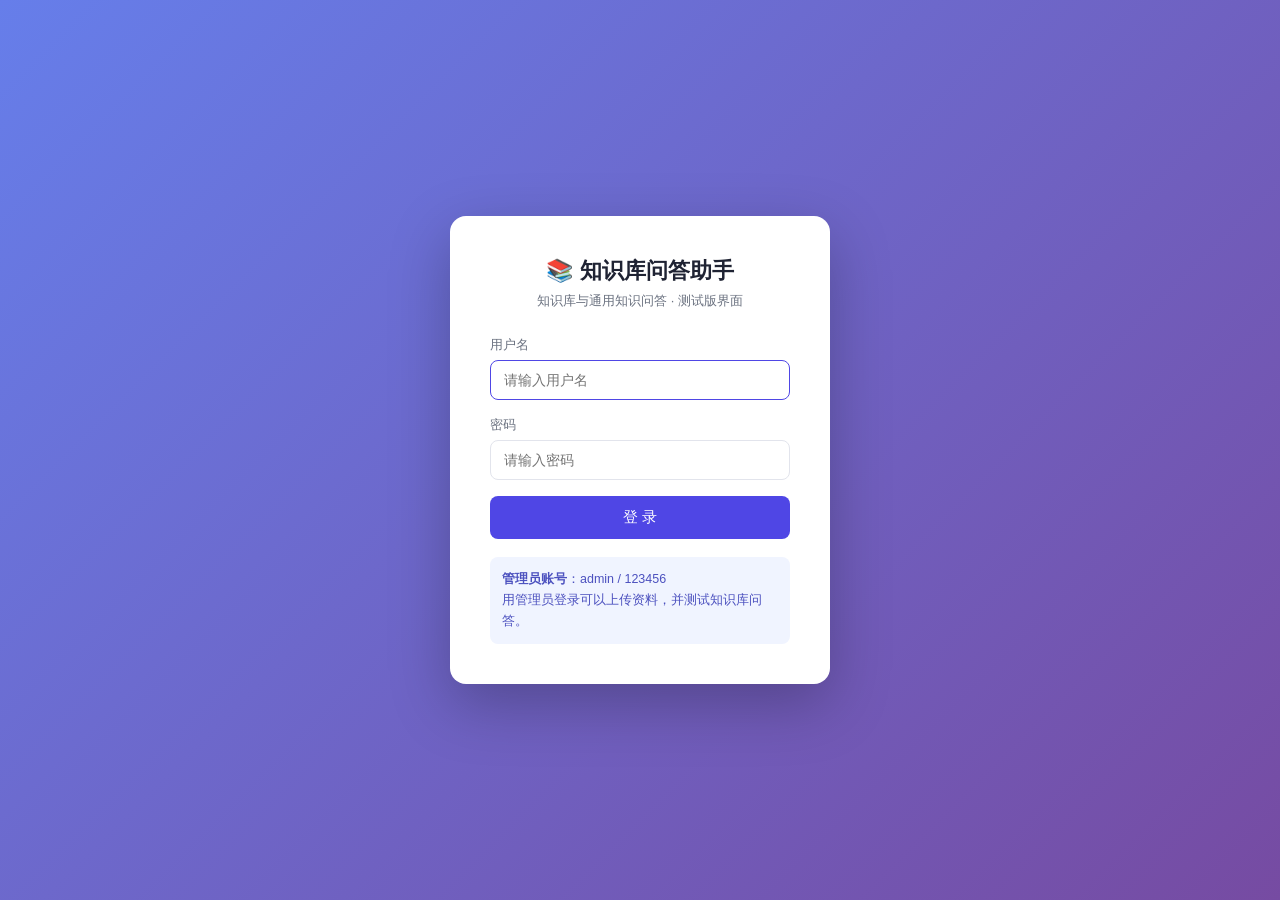
<file: backend/static/demo.html>
<!DOCTYPE html>
<html lang="zh-CN">
<head>
<meta charset="UTF-8">
<meta name="viewport" content="width=device-width, initial-scale=1.0">
<title>知识库问答助手 · 测试页</title>
<!--
  ============================================================
   单文件测试页面（不用 Vue，不装任何东西）
  ============================================================
   作用：让你能立刻在浏览器里用上这套系统，而不用等 Vue 前端做完。

   怎么打开：启动后端服务后，浏览器访问
       http://127.0.0.1:8000/demo

   它做的事：
     · 登录 / 注册
      · 上传知识库资料（管理员）
     · 流式问答（打字机效果）
     · 显示引用了哪些知识库片段

   ⚠️ 这不是最终产品界面。最终界面会用 Vue3 + Element Plus 重做，
      样子会专业得多。这个页面只是为了让你早点看到系统能跑起来。
  ============================================================
-->
<style>
  * { margin: 0; padding: 0; box-sizing: border-box; }

  :root {
    --primary: #4f46e5;
    --primary-dark: #4338ca;
    --bg: #f5f6fa;
    --border: #e2e4ec;
    --text: #1f2333;
    --text-light: #6b7280;
    --success: #10b981;
    --danger: #ef4444;
  }

  body {
    font-family: -apple-system, BlinkMacSystemFont, "Segoe UI", "Microsoft YaHei", sans-serif;
    background: var(--bg);
    color: var(--text);
    height: 100vh;
    overflow: hidden;
  }

  /* ---------- 登录页 ---------- */
  #login-view {
    display: flex;
    align-items: center;
    justify-content: center;
    height: 100vh;
    background: linear-gradient(135deg, #667eea 0%, #764ba2 100%);
  }

  .login-card {
    background: #fff;
    padding: 40px;
    border-radius: 16px;
    width: 380px;
    box-shadow: 0 20px 60px rgba(0,0,0,.25);
  }

  .login-card h1 {
    font-size: 22px;
    margin-bottom: 6px;
    text-align: center;
  }

  .login-card .sub {
    font-size: 13px;
    color: var(--text-light);
    text-align: center;
    margin-bottom: 26px;
  }

  .field { margin-bottom: 16px; }

  .field label {
    display: block;
    font-size: 13px;
    color: var(--text-light);
    margin-bottom: 6px;
  }

  .field input {
    width: 100%;
    padding: 11px 13px;
    border: 1px solid var(--border);
    border-radius: 8px;
    font-size: 14px;
    outline: none;
    transition: border-color .2s;
  }

  .field input:focus { border-color: var(--primary); }

  .btn {
    width: 100%;
    padding: 12px;
    background: var(--primary);
    color: #fff;
    border: none;
    border-radius: 8px;
    font-size: 15px;
    font-weight: 500;
    cursor: pointer;
    transition: background .2s;
  }

  .btn:hover { background: var(--primary-dark); }
  .btn:disabled { opacity: .5; cursor: not-allowed; }

  .hint {
    margin-top: 18px;
    padding: 12px;
    background: #f0f4ff;
    border-radius: 8px;
    font-size: 12.5px;
    color: #4c51bf;
    line-height: 1.7;
  }

  .err {
    margin-top: 12px;
    padding: 10px 12px;
    background: #fef2f2;
    color: var(--danger);
    border-radius: 8px;
    font-size: 13px;
    display: none;
  }

  /* ---------- 主界面 ---------- */
  #app-view { display: none; height: 100vh; flex-direction: column; }

  .topbar {
    height: 56px;
    background: #fff;
    border-bottom: 1px solid var(--border);
    display: flex;
    align-items: center;
    padding: 0 20px;
    gap: 12px;
    flex-shrink: 0;
  }

  .topbar .logo { font-weight: 600; font-size: 15px; }

  .badge {
    font-size: 11px;
    padding: 2px 7px;
    border-radius: 4px;
    background: #eef2ff;
    color: var(--primary);
  }

  .badge.admin { background: #fef3c7; color: #b45309; }

  .spacer { flex: 1; }

  .ghost-btn {
    padding: 6px 14px;
    background: transparent;
    border: 1px solid var(--border);
    border-radius: 6px;
    font-size: 13px;
    cursor: pointer;
    color: var(--text);
  }

  .ghost-btn:hover { background: #f8f9fc; }

  .layout { flex: 1; display: flex; overflow: hidden; }

  /* 侧边栏 */
  .sidebar {
    width: 300px;
    background: #fff;
    border-right: 1px solid var(--border);
    display: flex;
    flex-direction: column;
    flex-shrink: 0;
  }

  .sidebar-head {
    padding: 14px 16px;
    border-bottom: 1px solid var(--border);
    display: flex;
    gap: 8px;
    align-items: center;
  }

  .sidebar-head strong { font-size: 14px; flex: 1; }

  .sidebar-body { flex: 1; overflow-y: auto; padding: 10px; }

  .kb-stat {
    background: #f8f9fc;
    border-radius: 8px;
    padding: 12px;
    margin-bottom: 12px;
    font-size: 12.5px;
    line-height: 1.9;
    color: var(--text-light);
  }

  .kb-stat b { color: var(--text); }

  .upload-area {
    border: 2px dashed var(--border);
    border-radius: 8px;
    padding: 20px 12px;
    text-align: center;
    font-size: 13px;
    color: var(--text-light);
    cursor: pointer;
    margin-bottom: 12px;
    transition: all .2s;
  }

  .upload-area:hover, .upload-area.dragover {
    border-color: var(--primary);
    background: #f0f4ff;
    color: var(--primary);
  }

  .doc-item {
    padding: 9px 11px;
    border-radius: 6px;
    font-size: 12.5px;
    display: flex;
    align-items: center;
    gap: 8px;
    margin-bottom: 3px;
    color: var(--text-light);
  }

  .doc-item:hover { background: #f8f9fc; }
  .doc-item .name { flex: 1; overflow: hidden; text-overflow: ellipsis; white-space: nowrap; }
  .doc-item .del { color: var(--danger); cursor: pointer; opacity: .6; font-size: 15px; }
  .doc-item .del:hover { opacity: 1; }

  /* 聊天区 */
  .chat-area { flex: 1; display: flex; flex-direction: column; overflow: hidden; }

  .messages { flex: 1; overflow-y: auto; padding: 24px 28px; }

  .welcome {
    max-width: 640px;
    margin: 40px auto;
    text-align: center;
    color: var(--text-light);
    font-size: 14px;
    line-height: 2;
  }

  .welcome h2 { color: var(--text); font-size: 19px; margin-bottom: 12px; }

  .sugg {
    display: inline-block;
    margin: 5px 4px;
    padding: 8px 15px;
    background: #fff;
    border: 1px solid var(--border);
    border-radius: 18px;
    font-size: 13px;
    cursor: pointer;
    color: var(--text);
  }

  .sugg:hover { border-color: var(--primary); color: var(--primary); }

  .msg { max-width: 800px; margin: 0 auto 22px; }

  .msg.user {
    display: flex;
    justify-content: flex-end;
  }

  .msg.user .bubble {
    background: var(--primary);
    color: #fff;
    padding: 11px 16px;
    border-radius: 14px 14px 4px 14px;
    max-width: 70%;
    font-size: 14.5px;
    line-height: 1.65;
  }

  .msg.ai .bubble {
    background: #fff;
    padding: 15px 18px;
    border-radius: 14px 14px 14px 4px;
    font-size: 14.5px;
    line-height: 1.8;
    border: 1px solid var(--border);
  }

  .msg.ai .bubble p { margin-bottom: 9px; }
  .msg.ai .bubble p:last-child { margin-bottom: 0; }
  .msg.ai .bubble ul { margin: 8px 0 8px 20px; }
  .msg.ai .bubble li { margin-bottom: 4px; }
  .msg.ai .bubble strong { color: var(--primary-dark); }

  .cursor {
    display: inline-block;
    width: 7px;
    height: 15px;
    background: var(--primary);
    vertical-align: text-bottom;
    animation: blink .9s infinite;
  }

  @keyframes blink { 0%,49% {opacity:1} 50%,100% {opacity:0} }

  /* 状态提示 */
  .status-line {
    font-size: 12.5px;
    color: var(--text-light);
    padding: 5px 0;
    display: flex;
    align-items: center;
    gap: 7px;
  }

  .dot {
    width: 6px; height: 6px;
    border-radius: 50%;
    background: var(--primary);
    animation: pulse 1.2s infinite;
  }

  @keyframes pulse { 0%,100%{opacity:.3} 50%{opacity:1} }

  /* 引用卡片 */
  .citations {
    margin-top: 12px;
    border-top: 1px dashed var(--border);
    padding-top: 11px;
  }

  .citations-title {
    font-size: 12px;
    color: var(--text-light);
    margin-bottom: 8px;
  }

  .cite {
    background: #fafbfd;
    border: 1px solid var(--border);
    border-left: 3px solid var(--primary);
    border-radius: 0 6px 6px 0;
    padding: 9px 12px;
    margin-bottom: 7px;
    font-size: 12.5px;
    cursor: pointer;
  }

  .cite:hover { background: #f0f4ff; }

  .cite-head {
    display: flex;
    align-items: center;
    gap: 8px;
    color: var(--text-light);
    margin-bottom: 4px;
  }

  .cite-idx {
    background: var(--primary);
    color: #fff;
    width: 17px; height: 17px;
    border-radius: 4px;
    display: inline-flex;
    align-items: center;
    justify-content: center;
    font-size: 10.5px;
    font-weight: 600;
    flex-shrink: 0;
  }

  .cite-score {
    margin-left: auto;
    color: var(--success);
    font-weight: 600;
  }

  .cite-body {
    color: var(--text);
    line-height: 1.65;
    max-height: 42px;
    overflow: hidden;
    transition: max-height .25s;
  }

  .cite.open .cite-body { max-height: 400px; overflow-y: auto; }

  /* 输入区 */
  .input-area {
    padding: 16px 28px 20px;
    background: #fff;
    border-top: 1px solid var(--border);
    flex-shrink: 0;
  }

  .input-row {
    max-width: 800px;
    margin: 0 auto;
    display: flex;
    gap: 10px;
    align-items: flex-end;
  }

  #question {
    flex: 1;
    padding: 12px 15px;
    border: 1px solid var(--border);
    border-radius: 10px;
    font-size: 14.5px;
    font-family: inherit;
    resize: none;
    outline: none;
    max-height: 130px;
    line-height: 1.6;
  }

  #question:focus { border-color: var(--primary); }

  .send-btn {
    padding: 12px 22px;
    background: var(--primary);
    color: #fff;
    border: none;
    border-radius: 10px;
    font-size: 14.5px;
    cursor: pointer;
    white-space: nowrap;
  }

  .send-btn:hover { background: var(--primary-dark); }
  .send-btn:disabled { opacity: .45; cursor: not-allowed; }

  .toast {
    position: fixed;
    top: 20px;
    left: 50%;
    transform: translateX(-50%);
    background: #1f2333;
    color: #fff;
    padding: 11px 22px;
    border-radius: 8px;
    font-size: 13.5px;
    z-index: 999;
    display: none;
  }
</style>
</head>
<body>

<!-- ==================== 登录页 ==================== -->
<div id="login-view">
  <div class="login-card">
    <h1>📚 知识库问答助手</h1>
    <div class="sub">知识库与通用知识问答 · 测试版界面</div>

    <div class="field">
      <label>用户名</label>
      <input id="username" placeholder="请输入用户名" autocomplete="username">
    </div>

    <div class="field">
      <label>密码</label>
      <input id="password" type="password" placeholder="请输入密码" autocomplete="current-password">
    </div>

    <button class="btn" id="login-btn">登 录</button>
    <div class="err" id="login-err"></div>

    <div class="hint">
      <b>管理员账号</b>：admin / 123456<br>
      用管理员登录可以上传资料，并测试知识库问答。
    </div>
  </div>
</div>

<!-- ==================== 主界面 ==================== -->
<div id="app-view">
  <div class="topbar">
    <span class="logo">📚 RAG 知识库问答</span>
    <span class="badge" id="role-badge">用户</span>
    <span class="spacer"></span>
    <span style="font-size:13px;color:var(--text-light)" id="whoami"></span>
    <button class="ghost-btn" id="logout-btn">退出登录</button>
  </div>

  <div class="layout">
    <!-- 侧边栏 -->
    <div class="sidebar">
      <div class="sidebar-head">
        <strong>知识库</strong>
        <span class="badge" id="admin-hint" style="display:none">管理员可见</span>
      </div>
      <div class="sidebar-body">
        <div class="kb-stat" id="kb-stat">加载中…</div>

        <div id="upload-section" style="display:none">
          <div class="upload-area" id="upload-area">
            点击或拖拽文件到这里上传<br>
            <span style="font-size:11.5px">支持 PDF / Word / Excel / MD / TXT / HTML</span>
          </div>
          <input type="file" id="file-input" style="display:none" multiple
                 accept=".pdf,.docx,.doc,.xlsx,.xls,.csv,.md,.txt,.html,.htm">
        </div>

        <div id="doc-list"></div>
      </div>
    </div>

    <!-- 聊天区 -->
    <div class="chat-area">
      <div class="messages" id="messages">
        <div class="welcome" id="welcome">
          <h2>👋 你好，我是知识库问答助手</h2>
          我会优先参考你上传的资料回答，并标注资料来源。<br>
          资料不足时，也可以基于模型的通用知识回答，并说明回答依据。
          <div style="margin-top:20px">
            <span class="sugg">总结已上传资料的主要内容</span>
            <span class="sugg">资料中有哪些注意事项</span>
            <span class="sugg">根据资料整理一份操作清单</span>
            <span class="sugg">什么是检索增强生成（RAG）</span>
          </div>
          <div style="margin-top:22px;font-size:12.5px;color:#9ca3af">
            （用管理员账号上传资料后，可以结合资料提问）
          </div>
        </div>
      </div>

      <div class="input-area">
        <div class="input-row">
          <textarea id="question" rows="1" placeholder="输入你的问题，按 Enter 发送（Shift+Enter 换行）"></textarea>
          <button class="send-btn" id="send-btn">发送</button>
        </div>
      </div>
    </div>
  </div>
</div>

<div class="toast" id="toast"></div>

<script>
// ============================================================
//  全局状态
// ============================================================
const API = '';                      // 同源，不需要写完整地址
let TOKEN = localStorage.getItem('rag_token') || '';
let USER = null;
let SESSION_ID = null;               // 当前会话 ID
let SENDING = false;                 // 防止重复发送

// ============================================================
//  工具函数
// ============================================================
function $(id) { return document.getElementById(id); }

function toast(msg, ms = 2200) {
  const t = $('toast');
  t.textContent = msg;
  t.style.display = 'block';
  clearTimeout(t._timer);
  t._timer = setTimeout(() => t.style.display = 'none', ms);
}

/** 统一的请求封装：自动带上登录令牌，自动处理错误 */
async function api(path, options = {}) {
  const headers = options.headers || {};
  if (TOKEN) headers['Authorization'] = 'Bearer ' + TOKEN;
  if (!(options.body instanceof FormData) && options.body) {
    headers['Content-Type'] = 'application/json';
  }

  const res = await fetch(API + path, { ...options, headers });

  if (res.status === 401) {
    // 令牌失效 → 回到登录页
    logout();
    throw new Error('登录已过期，请重新登录');
  }

  const text = await res.text();
  let data;
  try { data = text ? JSON.parse(text) : null; } catch { data = { raw: text }; }

  if (!res.ok) {
    throw new Error((data && data.message) || `请求失败 (${res.status})`);
  }
  return data;
}

/** 极简 Markdown 渲染（只处理常见的几种语法，够用就行） */
function md(text) {
  let html = text
    .replace(/&/g, '&amp;').replace(/</g, '&lt;').replace(/>/g, '&gt;');

  // 代码块
  html = html.replace(/```([\s\S]*?)```/g, '<pre style="background:#f5f6fa;padding:10px;border-radius:6px;overflow-x:auto;margin:8px 0"><code>$1</code></pre>');
  // 粗体
  html = html.replace(/\*\*(.+?)\*\*/g, '<strong>$1</strong>');
  // 行内代码
  html = html.replace(/`([^`]+)`/g, '<code style="background:#f5f6fa;padding:1px 5px;border-radius:3px;font-size:13px">$1</code>');
  // 引用标记 [1] 高亮
  html = html.replace(/\[(\d+)\]/g, '<span style="color:#4f46e5;font-weight:600;font-size:12px">[$1]</span>');
  // 列表
  html = html.replace(/^[-•]\s+(.+)$/gm, '<li>$1</li>');
  html = html.replace(/(<li>[\s\S]*?<\/li>)/g, '<ul>$1</ul>');
  html = html.replace(/<\/ul>\s*<ul>/g, '');

  // 段落
  html = html.split(/\n{2,}/).map(p => {
    p = p.trim();
    if (!p) return '';
    if (p.startsWith('<ul>') || p.startsWith('<pre')) return p;
    return '<p>' + p.replace(/\n/g, '<br>') + '</p>';
  }).join('');

  return html;
}

// ============================================================
//  登录 / 登出
// ============================================================
async function login() {
  const username = $('username').value.trim();
  const password = $('password').value;
  const errBox = $('login-err');

  if (!username || !password) {
    errBox.textContent = '请输入用户名和密码';
    errBox.style.display = 'block';
    return;
  }

  $('login-btn').disabled = true;
  $('login-btn').textContent = '登录中…';
  errBox.style.display = 'none';

  try {
    const data = await api('/api/auth/login', {
      method: 'POST',
      body: JSON.stringify({ username, password })
    });

    TOKEN = data.access_token;
    USER = data.user;
    localStorage.setItem('rag_token', TOKEN);

    enterApp();
  } catch (e) {
    errBox.textContent = e.message;
    errBox.style.display = 'block';
  } finally {
    $('login-btn').disabled = false;
    $('login-btn').textContent = '登 录';
  }
}

function logout() {
  TOKEN = '';
  USER = null;
  SESSION_ID = null;
  localStorage.removeItem('rag_token');
  $('app-view').style.display = 'none';
  $('login-view').style.display = 'flex';
  $('password').value = '';
}

async function enterApp() {
  $('login-view').style.display = 'none';
  $('app-view').style.display = 'flex';

  $('whoami').textContent = USER.nickname || USER.username;

  const isAdmin = USER.role === 'admin';
  $('role-badge').textContent = isAdmin ? '管理员' : '普通用户';
  $('role-badge').className = 'badge' + (isAdmin ? ' admin' : '');
  $('upload-section').style.display = isAdmin ? 'block' : 'none';
  $('admin-hint').style.display = isAdmin ? 'inline-block' : 'none';

  await loadStats();
  if (isAdmin) await loadDocs();
}

// ============================================================
//  知识库
// ============================================================
async function loadStats() {
  try {
    // 普通用户看不了 /api/kb/stats（那是管理员接口），所以用健康检查代替
    const health = await api('/api/health');
    let html = `<b>模型</b>：${health.llm_model}<br>
                <b>向量化</b>：${health.embedding_model}<br>
                <b>重排序</b>：${health.rerank_model}`;

    // 管理员才能看到知识库统计
    if (USER && USER.role === 'admin') {
      try {
        const stats = await api('/api/kb/stats');
        html = `<b>文档数</b>：${stats.documents.total}<br>
                <b>知识片段</b>：${stats.content.vector_chunks}<br>
                <b>总字数</b>：${stats.content.total_chars.toLocaleString()}<br>
                <hr style="border:none;border-top:1px solid #e2e4ec;margin:9px 0">
                <b>模型</b>：${stats.supported_formats ? health.llm_model : ''}<br>
                <b>缓存命中率</b>：${stats.semantic_cache.hit_rate || '0%'}`;
      } catch (e) { /* 忽略 */ }
    }

    $('kb-stat').innerHTML = html;
  } catch (e) {
    $('kb-stat').textContent = '无法连接后端服务';
  }
}

async function loadDocs() {
  try {
    const data = await api('/api/kb/documents?page=1&page_size=30');
    const list = $('doc-list');

    if (!data.items.length) {
      list.innerHTML = '<div style="font-size:12.5px;color:#9ca3af;text-align:center;padding:14px">还没有上传任何资料</div>';
      return;
    }

    list.innerHTML = data.items.map(d => {
      const statusIcon = {
        indexed: '📄', parsing: '⏳', pending: '⏳', failed: '⚠️'
      }[d.status] || '📄';

      const color = d.status === 'failed' ? 'color:#ef4444' : '';

      return `<div class="doc-item" style="${color}">
        <span>${statusIcon}</span>
        <span class="name" title="${d.file_name}">${d.file_name}</span>
        <span style="font-size:11px;color:#9ca3af">${d.chunk_count}段</span>
        <span class="del" onclick="deleteDoc(${d.id}, '${d.file_name.replace(/'/g, "\\'")}')">×</span>
      </div>`;
    }).join('');
  } catch (e) {
    $('doc-list').innerHTML = `<div style="font-size:12.5px;color:#ef4444">加载失败：${e.message}</div>`;
  }
}

async function deleteDoc(id, name) {
  if (!confirm(`确定删除「${name}」吗？\n该文档的所有知识片段会一并删除，不可恢复。`)) return;
  try {
    await api('/api/kb/documents/' + id, { method: 'DELETE' });
    toast('已删除');
    await loadDocs();
    await loadStats();
  } catch (e) {
    toast('删除失败：' + e.message);
  }
}

async function uploadFiles(files) {
  for (const f of files) {
    const form = new FormData();
    form.append('file', f);
    toast(`正在上传并解析「${f.name}」…`, 60000);

    try {
      const result = await api('/api/kb/documents/upload', {
        method: 'POST',
        body: form
      });
      toast(`✅ 「${f.name}」入库成功：${result.chunk_count} 个片段`, 3000);
    } catch (e) {
      toast(`❌ 「${f.name}」失败：${e.message}`, 5000);
    }
  }
  await loadDocs();
  await loadStats();
}

// ============================================================
//  问答（流式）
// ============================================================
async function send() {
  const input = $('question');
  const question = input.value.trim();

  if (!question || SENDING) return;

  SENDING = true;
  $('send-btn').disabled = true;
  input.value = '';
  input.style.height = 'auto';

  // 隐藏欢迎语
  const welcome = $('welcome');
  if (welcome) welcome.remove();

  const messages = $('messages');

  // ---- 渲染用户消息 ----
  const userMsg = document.createElement('div');
  userMsg.className = 'msg user';
  userMsg.innerHTML = `<div class="bubble">${question.replace(/</g,'&lt;')}</div>`;
  messages.appendChild(userMsg);

  // ---- 准备 AI 消息容器 ----
  const aiMsg = document.createElement('div');
  aiMsg.className = 'msg ai';
  aiMsg.innerHTML = `
    <div class="bubble">
      <div class="status-line"><span class="dot"></span><span class="status-text">正在思考…</span></div>
      <div class="answer" style="display:none"></div>
      <div class="citations" style="display:none"></div>
    </div>`;
  messages.appendChild(aiMsg);
  messages.scrollTop = messages.scrollHeight;

  const statusText = aiMsg.querySelector('.status-text');
  const statusLine = aiMsg.querySelector('.status-line');
  const answerEl = aiMsg.querySelector('.answer');
  const citationEl = aiMsg.querySelector('.citations');

  let answerText = '';
  let citations = [];

  // ---- 发起流式请求 ----
  try {
    const res = await fetch(API + '/api/chat/stream', {
      method: 'POST',
      headers: {
        'Content-Type': 'application/json',
        'Authorization': 'Bearer ' + TOKEN
      },
      body: JSON.stringify({ question, session_id: SESSION_ID })
    });

    if (!res.ok) {
      const errText = await res.text();
      throw new Error(`服务返回 ${res.status}: ${errText.slice(0, 150)}`);
    }

    // ---- 手动解析 SSE 流 ----
    // 不能用 EventSource，因为它只支持 GET 请求，而问答要 POST。
    // 所以这里用 fetch 拿到底层数据流，按 SSE 格式自己解析。
    const reader = res.body.getReader();
    const decoder = new TextDecoder('utf-8');
    let buffer = '';

    while (true) {
      const { done, value } = await reader.read();
      if (done) break;

      buffer += decoder.decode(value, { stream: true });

      // SSE 事件之间用空行分隔
      const chunks = buffer.split('\n\n');
      buffer = chunks.pop();   // 最后一段可能不完整，留到下一轮

      for (const chunk of chunks) {
        if (!chunk.trim()) continue;

        let eventType = 'message';
        let dataStr = '';

        for (const line of chunk.split('\n')) {
          if (line.startsWith('event:')) eventType = line.slice(6).trim();
          else if (line.startsWith('data:')) dataStr += line.slice(5).trim();
        }

        if (!dataStr) continue;

        let payload;
        try { payload = JSON.parse(dataStr); } catch { continue; }

        handleEvent(eventType, payload);
      }
    }
  } catch (e) {
    statusLine.innerHTML = `<span style="color:#ef4444">❌ ${e.message}</span>`;
  } finally {
    SENDING = false;
    $('send-btn').disabled = false;
    input.focus();
  }

  function handleEvent(type, payload) {
    switch (type) {
      case 'session':
        SESSION_ID = payload.session_id;
        break;

      case 'status':
        statusText.textContent = payload.message || '处理中…';
        break;

      case 'rewrite':
        statusText.textContent = `问题理解为：${payload.rewritten}`;
        break;

      case 'retrieval':
        statusText.textContent =
          `检索到 ${payload.count} 条资料（最高相关度 ${(payload.top_score || 0).toFixed(2)}）`;
        break;

      case 'token':
        // 第一个 token 到达时，把状态行换成答案区
        if (!answerText) {
          statusLine.style.display = 'none';
          answerEl.style.display = 'block';
          answerEl.innerHTML = '<span class="cursor"></span>';
        }
        answerText += payload.text;
        answerEl.innerHTML = md(answerText) + '<span class="cursor"></span>';
        messages.scrollTop = messages.scrollHeight;
        break;

      case 'citations':
        citations = payload || [];
        if (citations.length) {
          renderCitations(citations);
        }
        break;

      case 'done':
        statusLine.style.display = 'none';
        if (!answerText) {
          answerEl.style.display = 'block';
          answerEl.innerHTML = '<p style="color:#9ca3af">（没有生成内容）</p>';
        } else {
          answerEl.innerHTML = md(answerText);
        }
        if (payload.cache_hit) {
          const tip = document.createElement('div');
          tip.style.cssText = 'font-size:11.5px;color:#10b981;margin-top:9px';
          tip.textContent = `⚡ 命中缓存（相似度 ${(payload.cache_similarity || 1).toFixed(2)}），未消耗 API 额度`;
          answerEl.appendChild(tip);
        }
        if (payload.latency_ms) {
          const tip = document.createElement('div');
          tip.style.cssText = 'font-size:11.5px;color:#9ca3af;margin-top:5px';
          tip.textContent = `耗时 ${(payload.latency_ms / 1000).toFixed(2)} 秒`;
          answerEl.appendChild(tip);
        }
        break;

      case 'error':
        statusLine.innerHTML = `<span style="color:#ef4444">❌ ${payload.message || '出错了'}</span>`;
        break;
    }
  }

  function renderCitations(items) {
    citationEl.style.display = 'block';
    citationEl.innerHTML = `<div class="citations-title">📎 参考了以下 ${items.length} 个知识库片段（点击展开原文）</div>`
      + items.map(c => {
          const loc = c.page ? ` 第 ${c.page} 页` : (c.sheet_name ? ` 工作表「${c.sheet_name}」` : '');
          const scorePct = (c.score * 100).toFixed(0);
          return `<div class="cite" onclick="this.classList.toggle('open')">
            <div class="cite-head">
              <span class="cite-idx">${c.index}</span>
              <span>${c.file_name}${loc}</span>
              <span class="cite-score">相关度 ${scorePct}%</span>
            </div>
            <div class="cite-body">${c.content.replace(/</g, '&lt;')}</div>
          </div>`;
        }).join('');
  }
}

// ============================================================
//  事件绑定
// ============================================================
$('login-btn').onclick = login;
$('password').onkeydown = e => { if (e.key === 'Enter') login(); };
$('username').onkeydown = e => { if (e.key === 'Enter') $('password').focus(); };
$('logout-btn').onclick = logout;

$('send-btn').onclick = send;

$('question').onkeydown = e => {
  if (e.key === 'Enter' && !e.shiftKey) {
    e.preventDefault();
    send();
  }
};

// 输入框自动增高
$('question').oninput = function () {
  this.style.height = 'auto';
  this.style.height = Math.min(this.scrollHeight, 130) + 'px';
};

// 建议问题点击
document.querySelectorAll('.sugg').forEach(el => {
  el.onclick = () => {
    $('question').value = el.textContent;
    send();
  };
});

// 上传：点击和拖拽
$('upload-area').onclick = () => $('file-input').click();

$('file-input').onchange = e => {
  if (e.target.files.length) uploadFiles(e.target.files);
  e.target.value = '';
};

const ua = $('upload-area');
ua.ondragover = e => { e.preventDefault(); ua.classList.add('dragover'); };
ua.ondragleave = () => ua.classList.remove('dragover');
ua.ondrop = e => {
  e.preventDefault();
  ua.classList.remove('dragover');
  if (e.dataTransfer.files.length) uploadFiles(e.dataTransfer.files);
};

// ============================================================
//  启动：如果有已保存的令牌，自动恢复登录
// ============================================================
(async function init() {
  if (TOKEN) {
    try {
      USER = await api('/api/auth/me');
      enterApp();
      return;
    } catch (e) {
      // 令牌失效，回到登录页
      logout();
    }
  }
  $('username').focus();
})();
</script>
</body>
</html>
</file>
